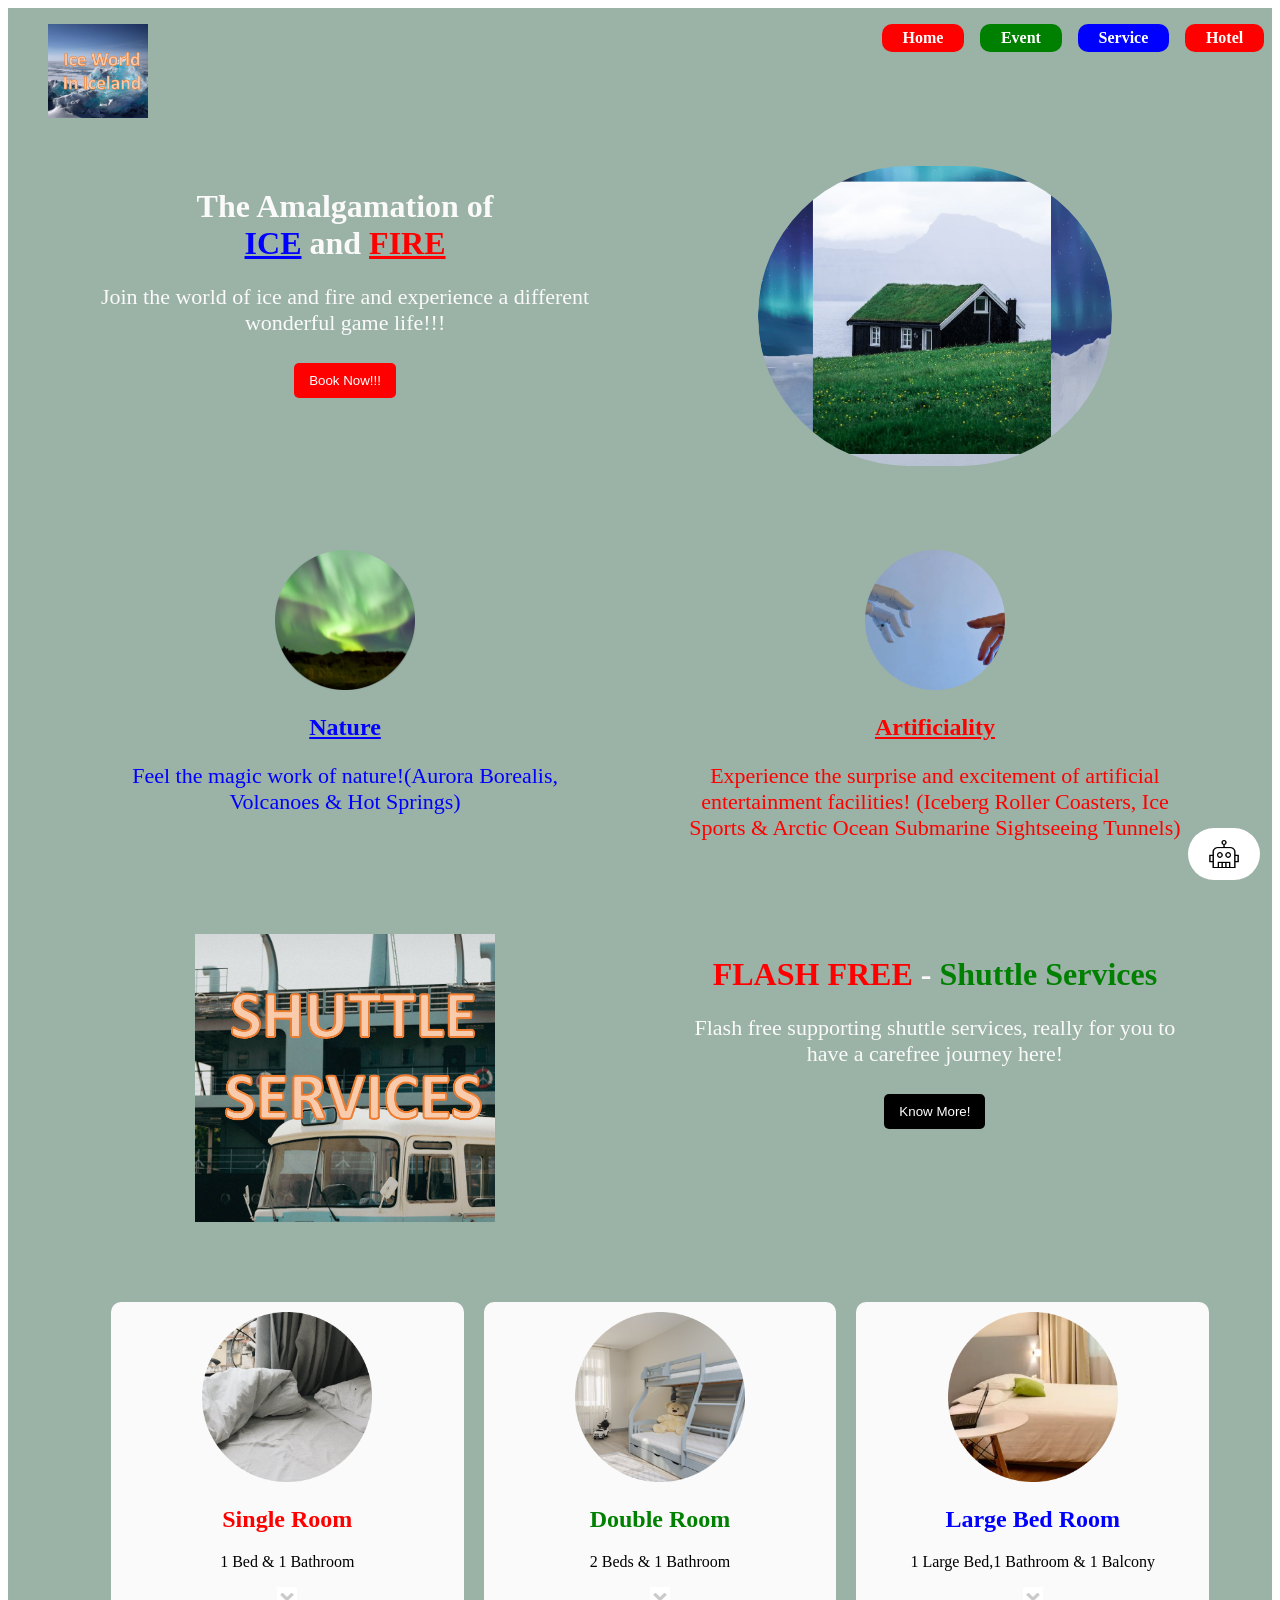
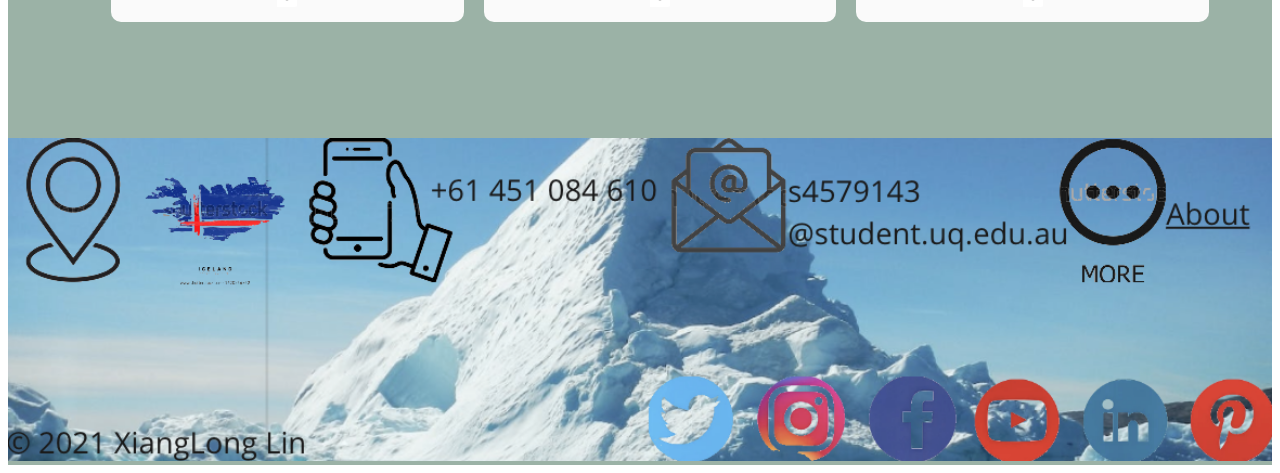
<file: 10_DECO1400_Introduction_to_Web_Design/2 Website Implementation/4 XianglongLin45791439/index.html>
<!--HTML-->
<!doctype html>

<!--Language-->
<html lang="en">
<!--Setting-->
<head>
    <!--Character-->
    <meta charset="utf-8">
    <!--Meta-->
    <meta name="viewport" content="width=device-width, initial-scale=1">
    <!--Page Title-->
    <title>Ice World In Iceland | Home Page</title>
    <!--CSS-->
    <link rel="stylesheet" href="css/styles.css">
</head>
<!--Body-->
<body>
<div class="container">
    <header>
        <!--Logo-->
        <figure>
            <img src="images/logo.png" alt="Resort Logo" class="logo">
        </figure>
        <!--Navigation Bar-->
        <nav id="nav">
            <ul>
                <!--Home-->
                <li id="home">
                    <!--Link-->
                    <a href="index.html">Home</a>
                </li>
                <!--Event-->
                <li id="event">
                    <!--Link-->
                    <a href="event.html">Event</a>
                </li>
                <!--Service-->
                <li id="service">
                    <!--Link-->
                    <a href="service.html">Service</a>
                </li>
                <!--Hotel-->
                <li id="hotel">
                    <!--Link-->
                    <a href="hotel.html">Hotel</a>
                </li>
            </ul>
        </nav>
    </header>
    <!--Clear Line-->
    <div class="clear"></div>
    <!--Welcome-->
    <div class="line">
        <div class="content">
            <!--Text-->
            <h1>
                The Amalgamation of
                <br>
                <span id="ice">ICE</span>
                and
                <span id="fire">FIRE</span>
            </h1>
            <p id="join">Join the world of ice and fire and experience a different wonderful game life!!!</p>
            <!--Booking Button-->
            <a href="booking.html">
                <button id="now">Book Now!!!</button>
            </a>
        </div>
        <!--Image-->
        <div class="content">
            <div class=" carousel1">
                <img class="carousel__image" src="images/booking1.png" alt="Booking1">
                <img class="carousel__image" src="images/booking2.jpg" alt="Booking2">
                <img class="carousel__image" src="images/booking3.jpg" alt="Booking3">
            </div>
        </div>
    </div>
    <div class="line">
        <!--Nature-->
        <div class="content" id="nature">
            <!--Image-->
            <div class="event">
                <img src="images/nature1.png" alt="Nature">
            </div>
            <!--Text-->
            <h2>Nature</h2>
            <p>Feel the magic work of nature!(Aurora Borealis, Volcanoes & Hot Springs)</p>
        </div>
        <!--Artificiality-->
        <div class="content" id="artificiality">
            <!--Image-->
            <div class="event">
                <img src="images/artificiality1.png" alt="Artificiality">
            </div>
            <!--Text-->
            <h2>Artificiality</h2>
            <p>Experience the surprise and excitement of artificial entertainment facilities! (Iceberg Roller Coasters, Ice
                Sports & Arctic Ocean Submarine Sightseeing Tunnels)</p>
        </div>
    </div>
    <div class="line">
        <!--Service-->
        <!--Image-->
        <div class="content Index-booking">
            <img src="images/service.png" alt="Booking">
        </div>
        <!--Text-->
        <div class="content">
            <h1>
                <span id="span1">FLASH FREE</span>
                -
                <span id="span2">Shuttle Services</span>
            </h1>
            <p>Flash free supporting shuttle services, really for you to have a
                carefree journey here!</p>
            <a href="service.html">
                <button id="know">Know More!</button>
            </a>
        </div>
    </div>
    <!--Clear Line-->
    <div class="clear"></div>
    <div class="line">
        <ul id="list">
            <!--Single Room-->
            <li class="listhover">
                <!--Image-->
                <div class="carousel">
                    <img src="images/single1.png" alt="Single Room">
                </div>
                <!--Text-->
                <h2 id="single">Single Room</h2>
                <p>1 Bed & 1 Bathroom</p>
                <img id="arrow" src="images/arrow.png" alt="Single Room">
                <p>Indulge in the tranquility of our single rooms, designed with the solo traveler in mind. These cozy
                    retreats offer a peaceful sanctuary after a day of exploring Iceland's breathtaking landscapes. Enjoy the
                    privacy and comfort of your own space, complete with modern amenities and thoughtful touches to ensure a
                    restful stay.</p>
            </li>
            <!--Double Room-->
            <li class="listhover">
                <!--Image-->
                <div class="carousel">
                    <img src="images/double1.png" alt="Double Room">
                </div>
                <!--Text-->
                <h2 id="double">Double Room</h2>
                <p>2 Beds & 1 Bathroom</p>
                <img id="arrow" src="images/arrow.png" alt="Single Room">
                <p>Our double rooms are ideal for couples or friends seeking a comfortable and inviting space. Relax and
                    unwind in these well-appointed rooms, featuring a spacious layout and contemporary design. Each double room
                    offers a harmonious blend of functionality and relaxation, allowing you to recharge for your next adventure
                    in Iceland.</p>
            </li>
            <!--Large Bed Room-->
            <li class="listhover">
                <!--Image-->
                <div class="carousel">
                    <img src="images/large1.png" alt="Large Bed Room">
                </div>
                <!--Text-->
                <h2 id="large">Large Bed Room</h2>
                <p>1 Large Bed,1 Bathroom & 1 Balcony</p>
                <img id="arrow" src="images/arrow.png" alt="Single Room">
                <p>For those who desire a little extra space and luxury, our large bed rooms are the perfect choice. These
                    expansive retreats provide ample room for families or larger groups traveling together. With multiple beds
                    and generous living areas, you'll have plenty of space to spread out and make yourself at home. Experience
                    the utmost comfort and convenience, with all the amenities and services you need for an unforgettable stay.
                </p>
            </li>
        </ul>
    </div>
    <!--Clear Line-->
    <div class="clear"></div>
    <!--Footer-->
    <footer>
        <a href="more.html">
            <img src="images/footer.png" alt="Footer">
        </a>
    </footer>
    <!--Live Chat Support-->
    <img src="images/robot.png" alt="Chat Robot" id="chatIcon">
    <div id="chatBox" style="display: none;">
        <div class="chatBubble bot">Hello! How can I assist you today?</div>
        <input id="chatInput" type="text" placeholder="Type your message here...">
    </div>
</div>
</body>
<!--JavaScript-->
<script src="js/script.js"></script>
</html>
</file>
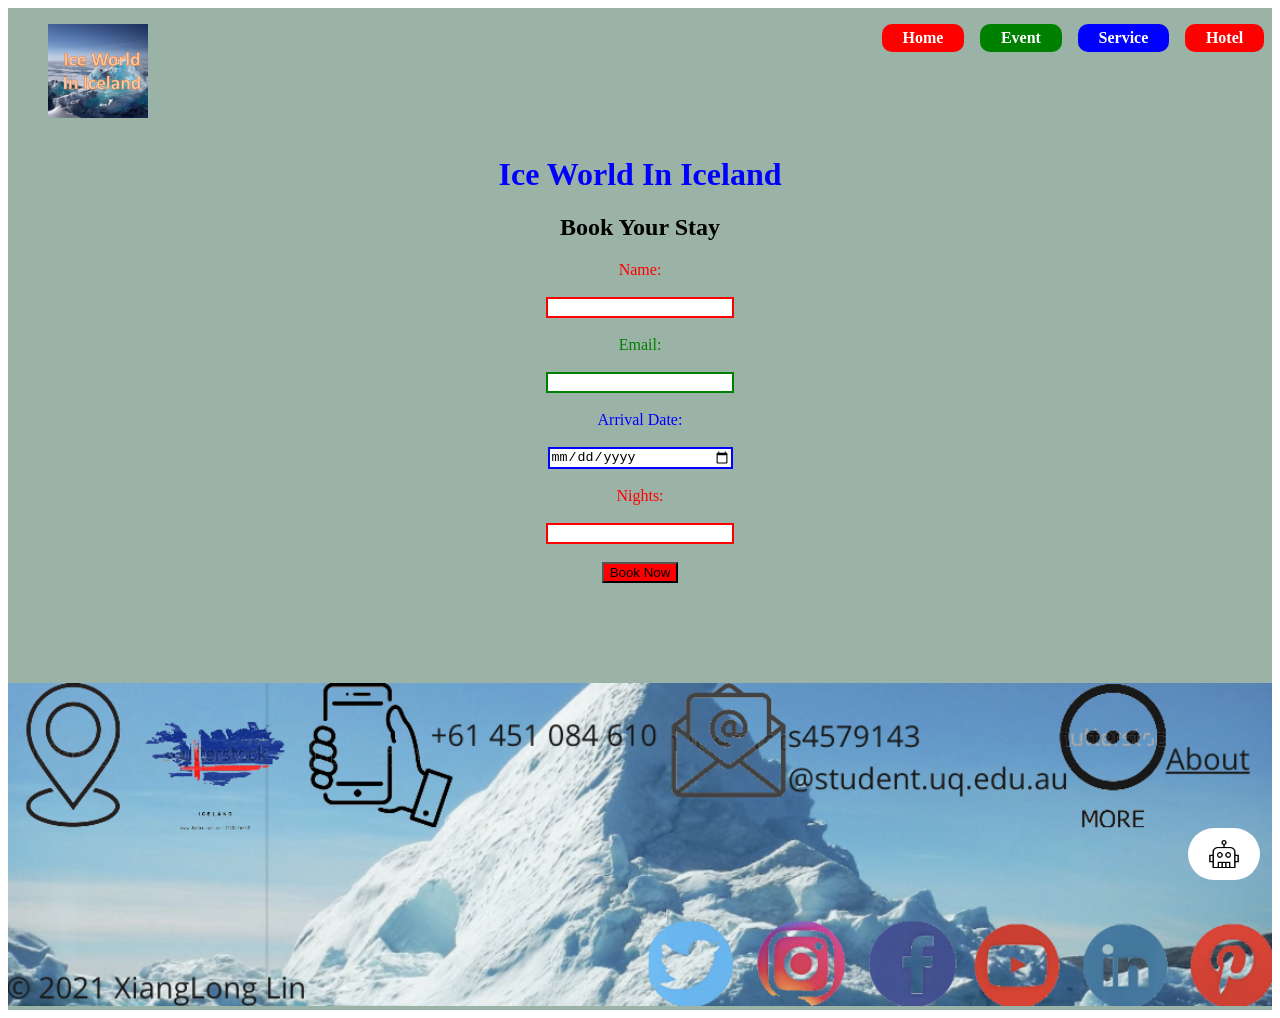
<file: 10_DECO1400_Introduction_to_Web_Design/2 Website Implementation/4 XianglongLin45791439/booking.html>
<!--HTML-->
<!doctype html>
<!--Language-->
<html lang="en">
<!--Setting-->
<head>
    <!--Character-->
    <meta charset="utf-8">
    <!--Meta-->
    <meta name="viewport" content="width=device-width, initial-scale=1">
    <!--Page Title-->
    <title>Ice World In Iceland | Booking Page</title>
    <!--CSS-->
    <link rel="stylesheet" href="css/styles.css">
</head>
<!--Body-->
<body>
<div class="container">
    <header>
        <!--Logo-->
        <figure>
            <img src="images/logo.png" alt="Resort Logo" class="logo">
        </figure>
        <!--Navigation Bar-->
        <nav id="nav">
            <ul>
                <!--Home-->
                <li id="home">
                    <!--Link-->
                    <a href="index.html">Home</a>
                </li>
                <!--Event-->
                <li id="event">
                    <!--Link-->
                    <a href="event.html">Event</a>
                </li>
                <!--Service-->
                <li id="service">
                    <!--Link-->
                    <a href="service.html">Service</a>
                </li>
                <!--Hotel-->
                <li id="hotel">
                    <!--Link-->
                    <a href="hotel.html">Hotel</a>
                </li>
            </ul>
        </nav>
    </header>
    <!--Clear Line-->
    <div class="clear"></div>
    <!--Resort Name-->
    <div>
        <h1 id="title">Ice World In Iceland</h1>
    </div>
    <!--Booking Form-->
    <section id="booking">
        <h2>Book Your Stay</h2>
        <form id="booking-form">
            <!--Name-->
            <label id="name1" for="name">Name:</label>
            <br>
            <br>
            <input type="text" id="name2" name="name" required>
            <br>
            <br>
            <!--Email-->
            <label id="email1" for="email">Email:</label>
            <br>
            <br>
            <input type="email" id="email2" name="email" required>
            <br>
            <br>
            <!--Arrival Date-->
            <label id="arrival-date1" for="arrival-date">Arrival Date:</label>
            <br>
            <br>
            <input type="date" id="arrival-date2" name="arrival-date" min="1990" required>
            <br>
            <br>
            <!--Nights-->
            <label id="nights1" for="nights">Nights:</label>
            <br>
            <br>
            <input type="number" id="nights2" name="nights" min="1">
            <br>
            <br>
            <!--Submit-->
            <button type="submit">Book Now</button>
        </form>
        <div id="booking-modal" class="modal">
            <div class="modal-content">
                <span class="close">&times;</span>
                <h2>Booking Confirmation</h2>
                <div id="booking-details"></div>
            </div>
        </div>
    </section>
    <!--Clear Line-->
    <div class="clear"></div>
    <!--Footer-->
    <footer>
        <a href="more.html">
            <img src="images/footer.png" alt="Footer">
        </a>
    </footer>
    <!--Live Chat Support-->
    <img src="images/robot.png" alt="Chat Robot" id="chatIcon">
    <div id="chatBox" style="display: none;">
        <div class="chatBubble bot">Hello! How can I assist you today?</div>
        <input id="chatInput" type="text" placeholder="Type your message here...">
    </div>
</div>
</body>

<!--JavaScript-->
<script src="js/script.js"></script>

</html>
</file>
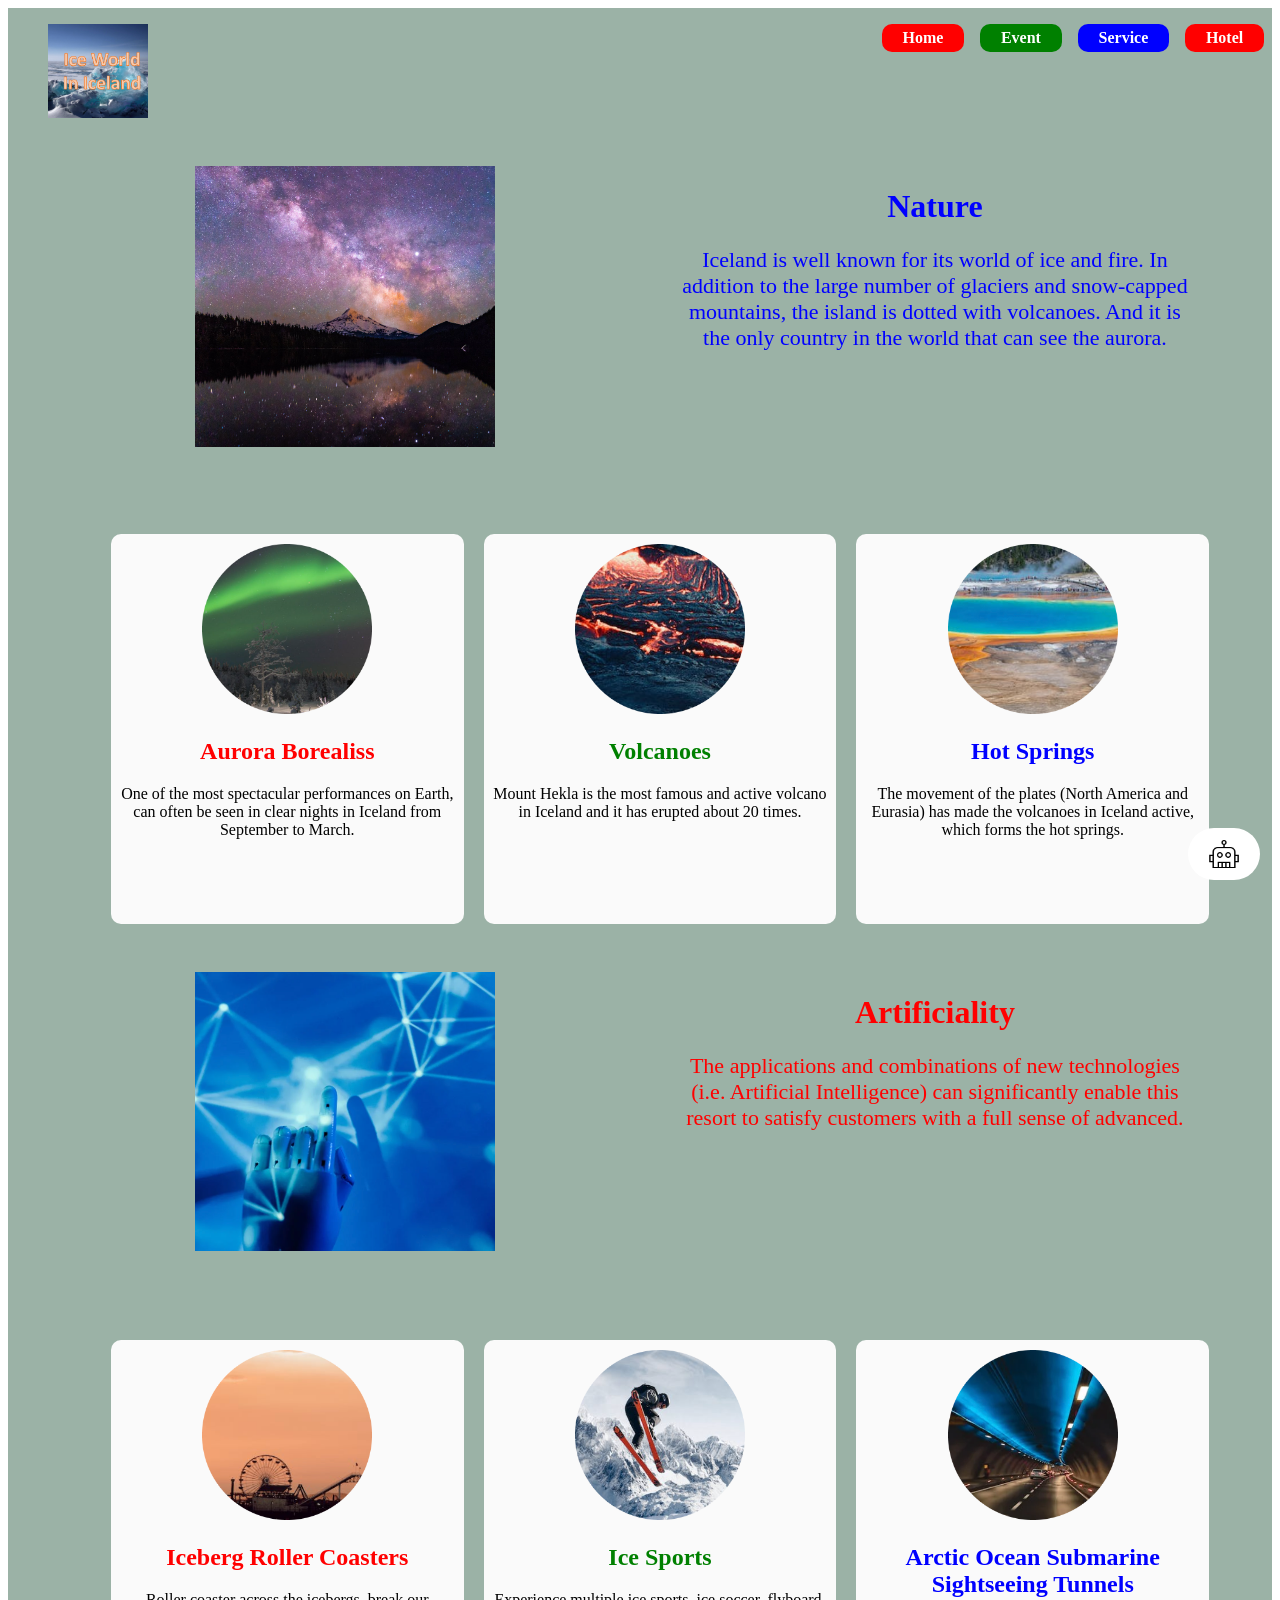
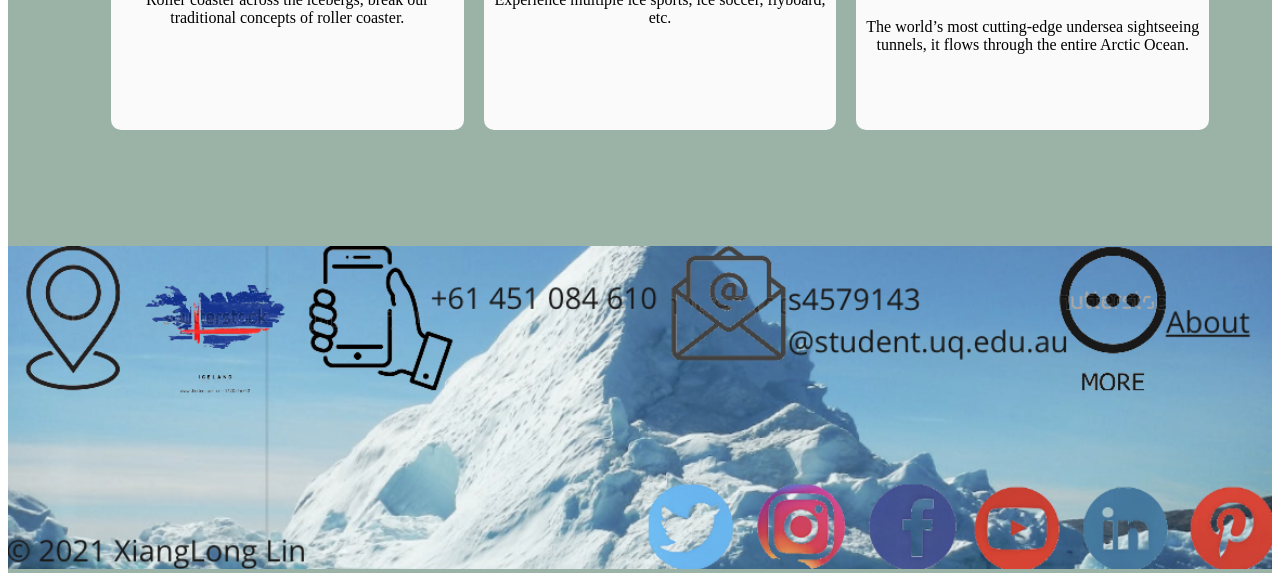
<file: 10_DECO1400_Introduction_to_Web_Design/2 Website Implementation/4 XianglongLin45791439/event.html>
<!--HTML-->
<!doctype html>
<!--Language-->
<html lang="en">
<!--Setting-->
<head>
    <!--Character-->
    <meta charset="utf-8">
    <!--Meta-->
    <meta name="viewport" content="width=device-width, initial-scale=1">
    <!--Page Title-->
    <title>Ice World In Iceland | Event Page</title>
    <!--CSS-->
    <link rel="stylesheet" href="css/styles.css">
</head>
<!--Body-->
<body>
<div class="container">
    <header>
        <!--Logo-->
        <figure>
            <img src="images/logo.png" alt="Resort Logo" class="logo">
        </figure>
        <!--Navigation Bar-->
        <nav id="nav">
            <ul>
                <!--Home-->
                <li id="home">
                    <!--Link-->
                    <a href="index.html">Home</a>
                </li>
                <!--Event-->
                <li id="event">
                    <!--Link-->
                    <a href="event.html">Event</a>
                </li>
                <!--Service-->
                <li id="service">
                    <!--Link-->
                    <a href="service.html">Service</a>
                </li>
                <!--Hotel-->
                <li id="hotel">
                    <!--Link-->
                    <a href="hotel.html">Hotel</a>
                </li>
            </ul>
        </nav>
    </header>
    <!--Clear Line-->
    <div class="clear"></div>
    <div class="line">
        <!--Image-->
        <div class="content Index-booking">
            <img src="images/nature2.png" alt="Nature">
        </div>
        <!--Text-->
        <div class="content" id="nature">
            <h1>
                <span>Nature</span>
            </h1>
            <p>Iceland is well known for its world of ice and fire. In addition to the large number of glaciers and snow-capped mountains, the island is dotted with volcanoes. And it is the only country in the world that can see the aurora.</p>
        </div>
    </div>
    <!--Clear Line-->
    <div class="clear"></div>
    <div class="line">
        <ul id="list1">
            <!--Aurora Borealiss-->
            <li>
                <!--Image-->
                <div class="carousel">
                    <img src="images/borealis.png" alt="Aurora Borealiss">
                </div>
                <!--Text-->
                <h2 id="borealis">Aurora Borealiss</h2>
                <p>One of the most spectacular performances on Earth, can often be seen in clear nights in Iceland from September to March.</p>
            </li>
            <!--Volcanoes-->
            <li>
                <!--Image-->
                <div class="carousel">
                    <img src="images/volcano.png" alt="Volcanoes">
                </div>
                <!--Text-->
                <h2 id="volcanoes">Volcanoes</h2>
                <p>Mount Hekla is the most famous and active volcano in Iceland and it has erupted about 20 times.</p>
            </li>
            <!--Hot Springs -->
            <li>
                <!--Image-->
                <div class="carousel">
                    <img src="images/spring.png" alt="Hot Springs">
                </div>
                <!--Text-->
                <h2 id="springs">Hot Springs</h2>
                <p>The movement of the plates (North America and Eurasia) has made the volcanoes in Iceland active, which forms the hot springs.</p>
            </li>
        </ul>
    </div>
    <!--Clear Line-->
    <div class="clear"></div>
    <!--Artificiality-->
    <!--Image-->
    <div class="line">
        <div class="content Index-booking">
            <img src="images/artificiality2.png" alt="artificiality">
        </div>
        <!--Text-->
        <div class="content" id="artificiality">
            <div>
                <h1>
                    <span>Artificiality</span>
                </h1>
                <p>The applications and combinations of new technologies (i.e. Artificial Intelligence) can significantly enable this resort to satisfy customers with a full sense of advanced.</p>
            </div>
        </div>
    </div>
    <!--Clear Line-->
    <div class="clear"></div>
    <div class="line">
        <ul id="list2">
            <!--Iceberg Roller Coasters-->
            <li>
                <!--Image-->
                <div class="carousel">
                    <img src="images/coaster.png" alt="Iceberg Roller Coasters">
                </div>
                <!--Text-->
                <h2 id="coaster">Iceberg Roller Coasters</h2>
                <p>Roller coaster across the icebergs, break our traditional concepts of roller coaster.</p>
            </li>
            <!--Ice Sports-->
            <li>
                <!--Image-->
                <div class="carousel">
                    <img src="images/sport.png" alt="Ice Sports">
                </div>
                <!--Text-->
                <h2 id="sport">Ice Sports</h2>
                <p>Experience multiple ice sports, ice soccer, flyboard, etc.</p>
            </li>
            <!--Arctic Ocean Submarine Sightseeing Tunnels-->
            <li>
                <!--Image-->
                <div class="carousel">
                    <img src="images/tunnel.png" alt="Large Bed Room">
                </div>
                <!--Text-->
                <h2 id="tunnel">Arctic Ocean Submarine Sightseeing Tunnels</h2>
                <p>The world’s most cutting-edge undersea sightseeing tunnels, it flows through the entire Arctic Ocean.</p>
            </li>
        </ul>
    </div>
    <!--Clear Line-->
    <div class="clear"></div>
    <!--Footer-->
    <footer>
        <a href="more.html">
            <img src="images/footer.png" alt="Footer">
        </a>
    </footer>
    <!--Live Chat Support-->
    <img src="images/robot.png" alt="Chat Robot" id="chatIcon">
    <div id="chatBox" style="display: none;">
        <div class="chatBubble bot">Hello! How can I assist you today?</div>
        <input id="chatInput" type="text" placeholder="Type your message here...">
    </div>
</div>
</body>
<!--JavaScript-->
<script src="js/script.js"></script>
</html>
</file>
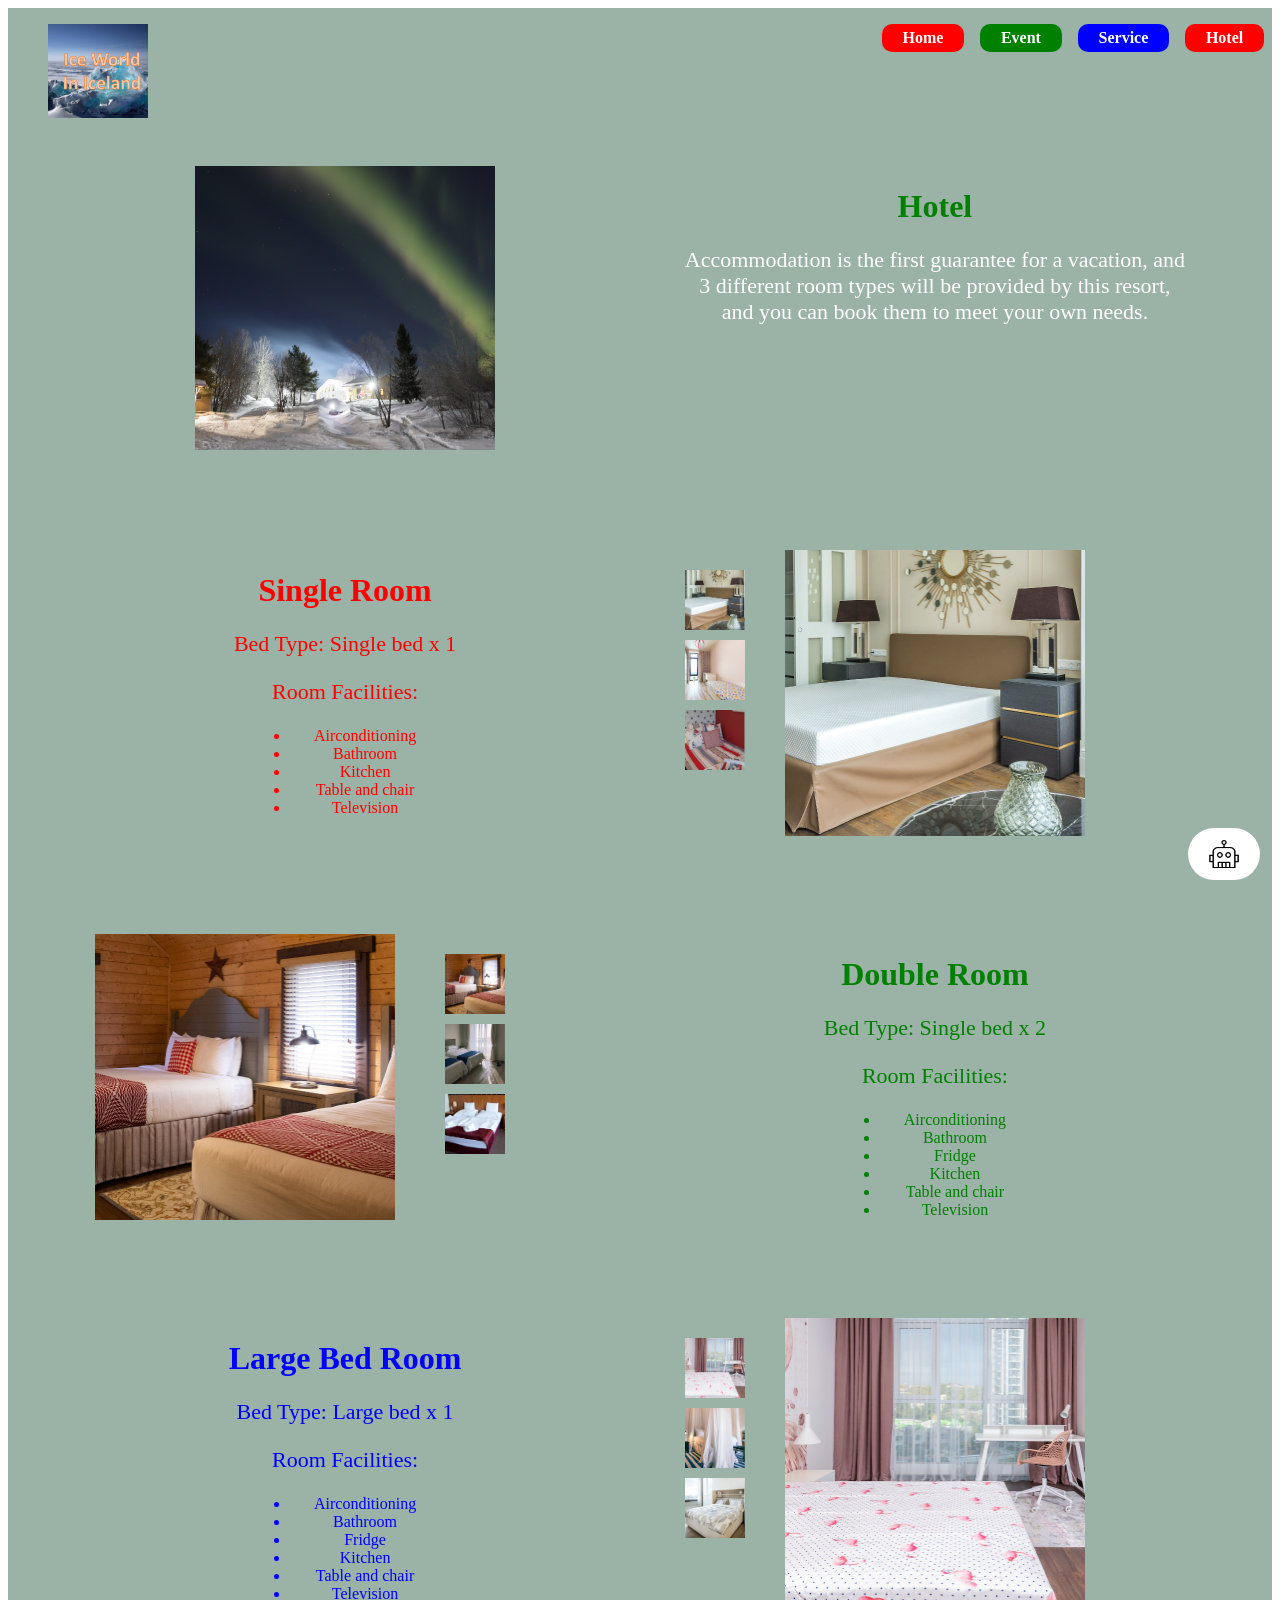
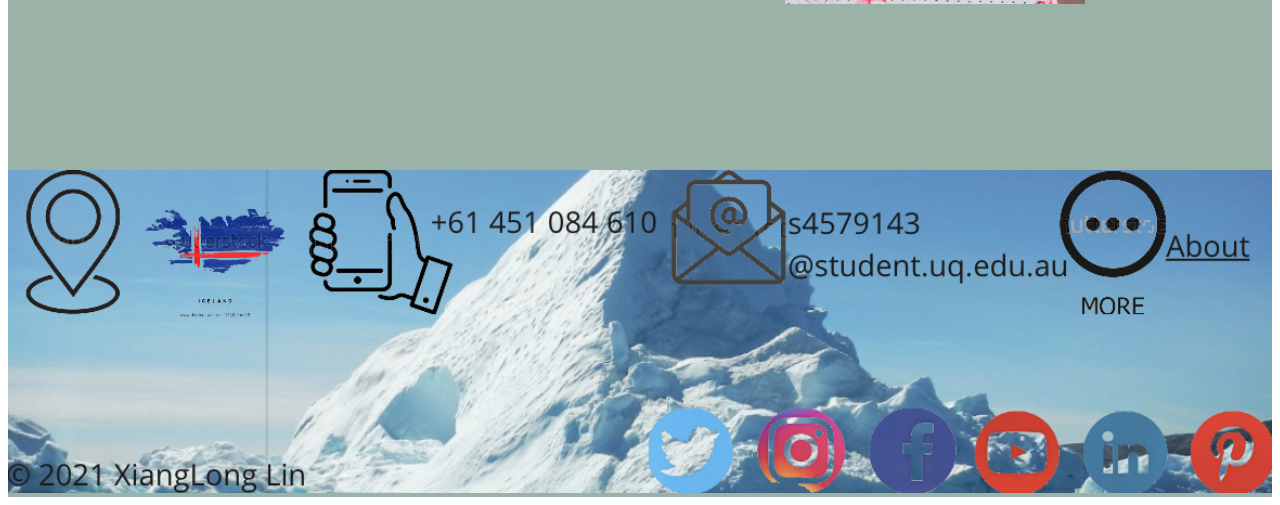
<file: 10_DECO1400_Introduction_to_Web_Design/2 Website Implementation/4 XianglongLin45791439/hotel.html>
<!--HTML-->
<!doctype html>
<!--Language-->
<html lang="en">
<!--Setting-->
<head>
    <!--Character-->
    <meta charset="utf-8">
    <!--Meta-->
    <meta name="viewport" content="width=device-width, initial-scale=1">
    <!--Page Title-->
    <title>Ice World In Iceland | Hotel Page</title>
    <!--CSS-->
    <link rel="stylesheet" href="css/styles.css">
</head>
<!--Body-->
<body>
<div class="container">
    <header>
        <!--Logo-->
        <figure>
            <img src="images/logo.png" alt="Resort Logo" class="logo">
        </figure>
        <!--Navigation Bar-->
        <nav id="nav">
            <ul>
                <!--Home-->
                <li id="home">
                    <!--Link-->
                    <a href="index.html">Home</a>
                </li>
                <!--Event-->
                <li id="event">
                    <!--Link-->
                    <a href="event.html">Event</a>
                </li>
                <!--Service-->
                <li id="service">
                    <!--Link-->
                    <a href="service.html">Service</a>
                </li>
                <!--Hotel-->
                <li id="hotel">
                    <!--Link-->
                    <a href="hotel.html">Hotel</a>
                </li>
            </ul>
        </nav>
    </header>
    <!--Clear Line-->
    <div class="clear"></div>
    <!--Hotel-->
    <!--Image-->
    <div class="line">
        <div class="content Index-booking">
            <img src="images/hotel.png" alt="Hotel">
        </div>
        <!--Text-->
        <div class="content Hotel">
            <h1 id="Hotel">Hotel</h1>
            <p> Accommodation is the first guarantee for a vacation, and 3 different room types will be
                provided by this resort, and you can book them to meet your own needs.</p>
        </div>
    </div>
    <!--Clear Line-->
    <div class="clear"></div>
    <!--Single Room-->
    <!--Text-->
    <div class="line">
        <div class="content singleRoom">
            <h1>Single Room</h1>
            <p>Bed Type: Single bed x 1</p>
            <p>Room Facilities:</p>
            <ul>
                <li>Airconditioning</li>
                <li>Bathroom</li>
                <li>Kitchen</li>
                <li>Table and chair</li>
                <li>Television</li>
            </ul>
        </div>
        <!--Image-->
        <div class="content">
            <div class="thumbnail-container">
                <div class="thumbnails">
                    <img class="thumb" src="images/single2.png" alt="thumbnail image 1">
                    <img class="thumb" src="images/single3.png" alt="thumbnail image 2">
                    <img class="thumb" src="images/single4.png" alt="thumbnail image 3">
                </div>
                <img id="mainImage" src="images/single2.png" alt="Single Room">
            </div>
        </div>
    </div>
    <!--Clear Line-->
    <div class="clear"></div>
    <!--Double Room-->
    <!--Image-->
    <div class="line">
        <div class="content">
            <div class="thumbnail-container">
                <img id="mainImage1" src="images/double2.png" alt="Double Room">
                <div class="thumbnails">
                    <img class="thumb1" src="images/double2.png" alt="thumbnail image 1">
                    <img class="thumb1" src="images/double3.png" alt="thumbnail image 2">
                    <img class="thumb1" src="images/double4.png" alt="thumbnail image 3">
                </div>
            </div>
        </div>
        <!--Text-->
        <div class="content doubleRoom">
            <h1>Double Room</h1>
            <p>Bed Type: Single bed x 2</p>
            <p>Room Facilities:</p>
            <ul>
                <li>Airconditioning</li>
                <li>Bathroom</li>
                <li>Fridge</li>
                <li>Kitchen</li>
                <li>Table and chair</li>
                <li>Television</li>
            </ul>
        </div>
    </div>
    <!--Clear Line-->
    <div class="clear"></div>
    <!--Large Bed Room-->
    <!--Text-->
    <div class="line">
        <div class="content largeRoom">
            <h1>Large Bed Room</h1>
            <p>Bed Type: Large bed x 1</p>
            <p>Room Facilities:</p>
            <ul>
                <li>Airconditioning</li>
                <li>Bathroom</li>
                <li>Fridge</li>
                <li>Kitchen</li>
                <li>Table and chair</li>
                <li>Television</li>
            </ul>
        </div>
        <!--Image-->
        <div class="content">
            <div class="thumbnail-container">
                <div class="thumbnails">
                    <img class="thumb2" src="images/large2.png" alt="thumbnail image 1">
                    <img class="thumb2" src="images/large3.png" alt="thumbnail image 2">
                    <img class="thumb2" src="images/large4.png" alt="thumbnail image 3">
                </div>
                <img id="mainImage2" src="images/large2.png" alt="Single Room">
            </div>
        </div>
    </div>
    <!--Clear Line-->
    <div class="clear"></div>
    <!--Footer-->
    <footer>
        <a href="more.html">
            <img src="images/footer.png" alt="Footer">
        </a>
    </footer>
    <!--Live Chat Support-->
    <img src="images/robot.png" alt="Chat Robot" id="chatIcon">
    <div id="chatBox" style="display: none;">
        <div class="chatBubble bot">Hello! How can I assist you today?</div>
        <input id="chatInput" type="text" placeholder="Type your message here...">
    </div>
</div>
</body>
<!--JavaScript-->
<script src="js/script.js"></script>
</html>
</file>
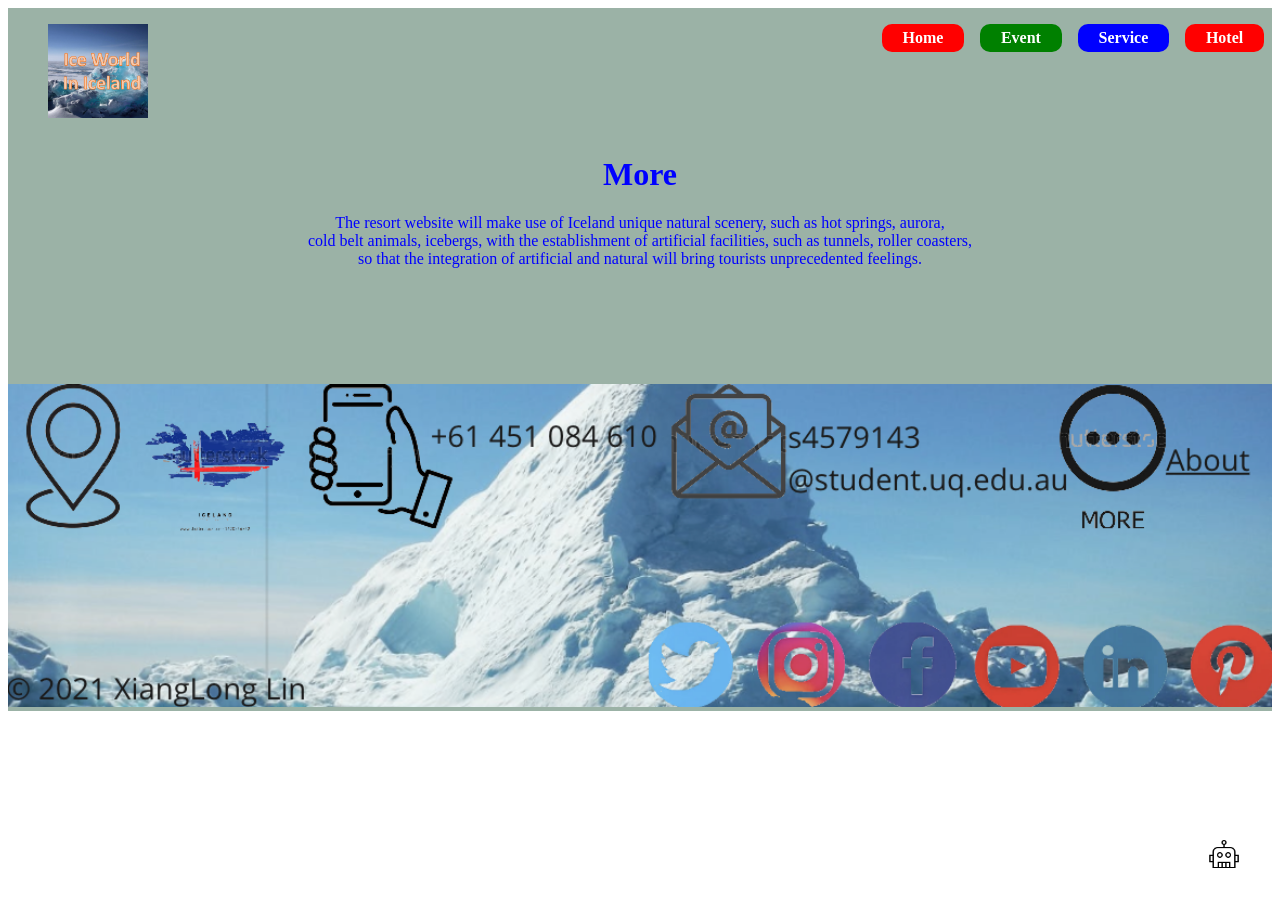
<file: 10_DECO1400_Introduction_to_Web_Design/2 Website Implementation/4 XianglongLin45791439/more.html>
<!--HTML-->
<!doctype html>
<!--Language-->
<html lang="en">
<!--Setting-->
<head>
    <!--Character-->
    <meta charset="utf-8">
    <!--Meta-->
    <meta name="viewport" content="width=device-width, initial-scale=1">
    <!--Page Title-->
    <title>Ice World In Iceland | More Page</title>
    <!--CSS-->
    <link rel="stylesheet" href="css/styles.css">
</head>
<!--Body-->
<body>
<div class="container">
    <header>
        <!--Logo-->
        <figure>
            <img src="images/logo.png" alt="Resort Logo" class="logo">
        </figure>
        <!--Navigation Bar-->
        <nav id="nav">
            <ul>
                <!--Home-->
                <li id="home">
                    <!--Link-->
                    <a href="index.html">Home</a>
                </li>
                <!--Event-->
                <li id="event">
                    <!--Link-->
                    <a href="event.html">Event</a>
                </li>
                <!--Service-->
                <li id="service">
                    <!--Link-->
                    <a href="service.html">Service</a>
                </li>
                <!--Hotel-->
                <li id="hotel">
                    <!--Link-->
                    <a href="hotel.html">Hotel</a>
                </li>
            </ul>
        </nav>
    </header>
    <!--Clear Line-->
    <div class="clear"></div>
    <!--Resort Name-->
    <div class="more-content">
        <h1>More</h1>
        <p>
            The resort website will make use of Iceland unique natural scenery, such as hot springs, aurora,
            <br>
            cold belt animals, icebergs, with the establishment of artificial facilities, such as tunnels, roller coasters,
            <br>
            so that the integration of artificial and natural will bring tourists unprecedented feelings.</p>
        </p>
    </div>
    <!--Clear Line-->
    <div class="clear"></div>
    <!--Footer-->
    <footer>
        <a href="more.html">
            <img src="images/footer.png" alt="Footer">
        </a>
    </footer>
    <!--Live Chat Support-->
    <img src="images/robot.png" alt="Chat Robot" id="chatIcon">
    <div id="chatBox" style="display: none;">
        <div class="chatBubble bot">Hello! How can I assist you today?</div>
        <input id="chatInput" type="text" placeholder="Type your message here...">
    </div>
</div>
</body>
<!--JavaScript-->
<script src="js/script.js"></script>
</html>
</file>
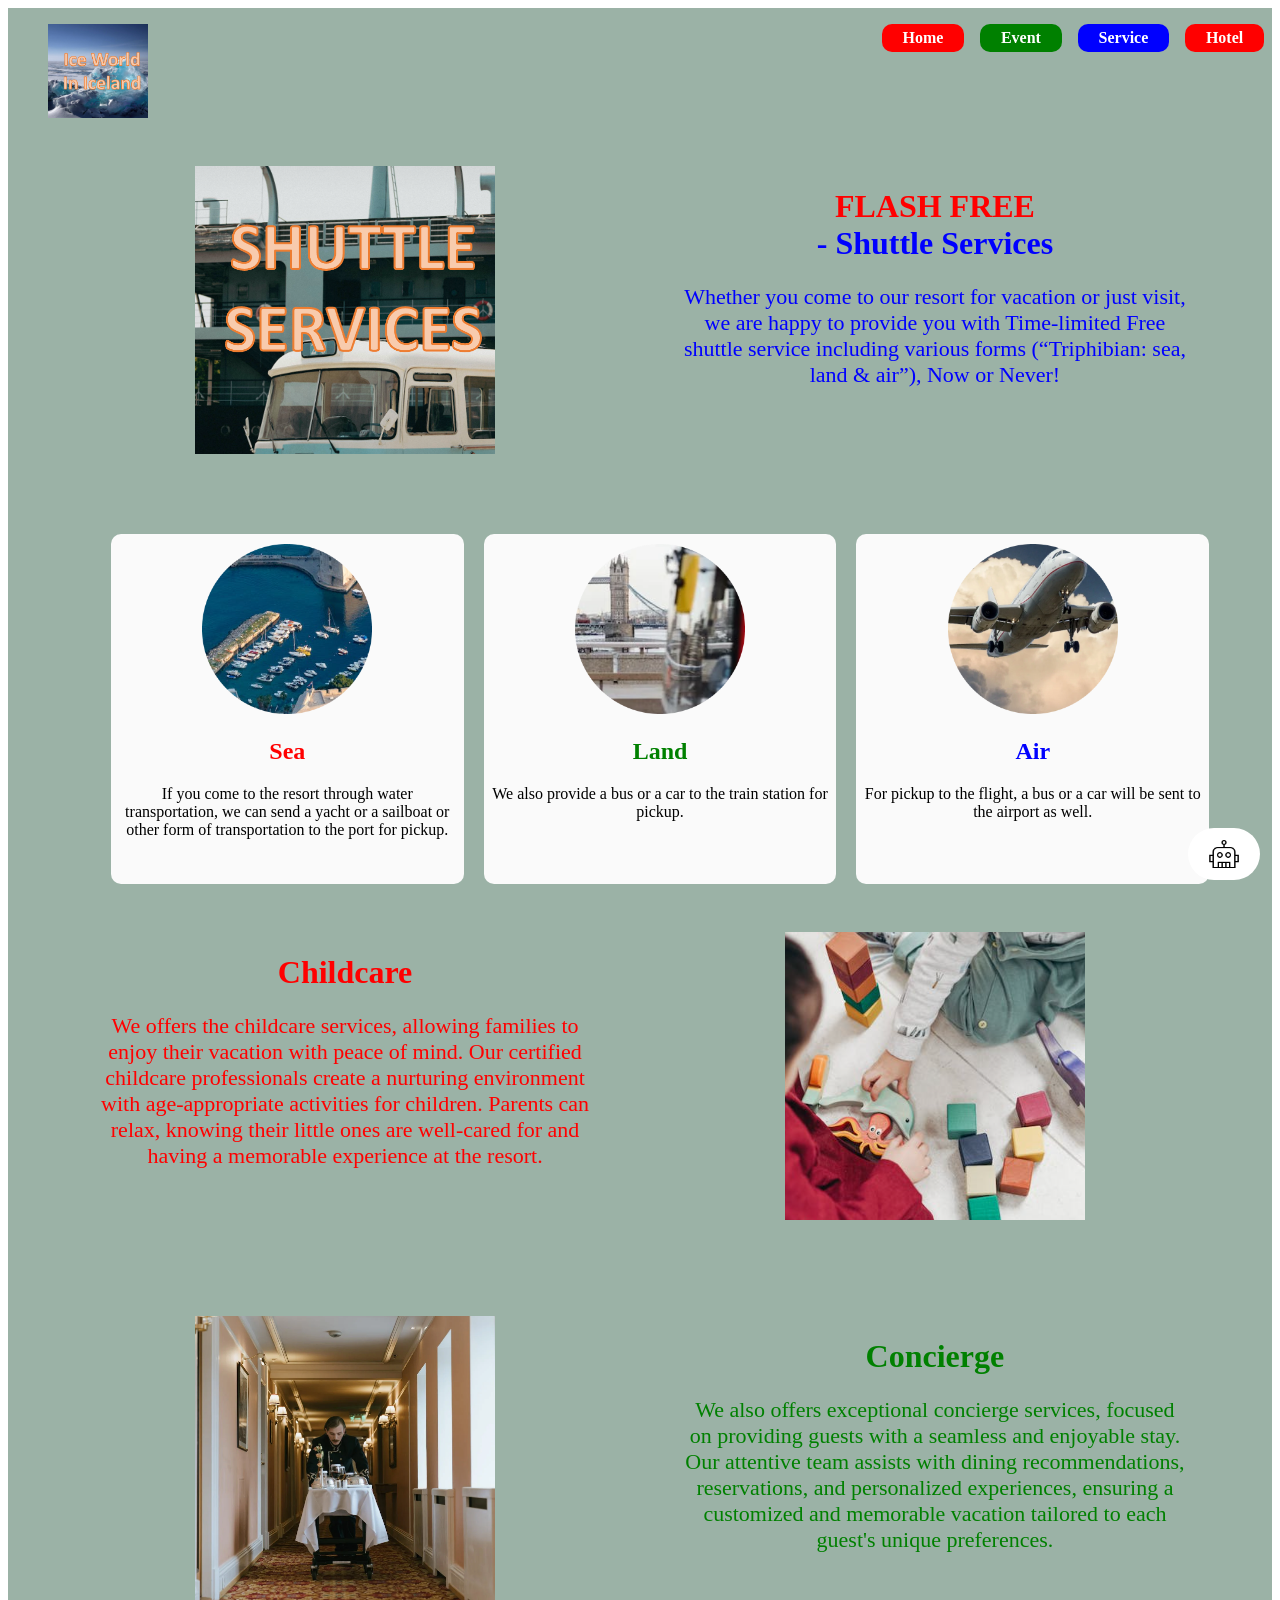
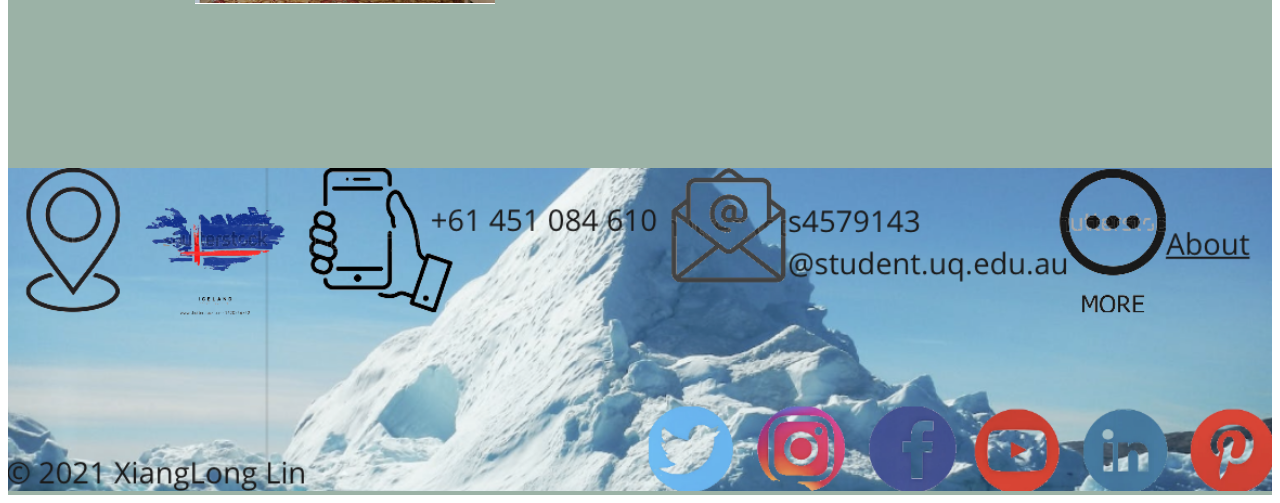
<file: 10_DECO1400_Introduction_to_Web_Design/2 Website Implementation/4 XianglongLin45791439/service.html>
<!--HTML-->
<!doctype html>
<!--Language-->
<html lang="en">
<!--Setting-->
<head>
    <!--Character-->
    <meta charset="utf-8">
    <!--Meta-->
    <meta name="viewport" content="width=device-width, initial-scale=1">
    <!--Page Title-->
    <title>Ice World In Iceland | Service Page</title>
    <!--CSS-->
    <link rel="stylesheet" href="css/styles.css">
</head>
<!--Body-->
<body>
<div class="container">
    <header>
        <!--Logo-->
        <figure>
            <img src="images/logo.png" alt="Resort Logo" class="logo">
        </figure>
        <!--Navigation Bar-->
        <nav id="nav">
            <ul>
                <!--Home-->
                <li id="home">
                    <!--Link-->
                    <a href="index.html">Home</a>
                </li>
                <!--Event-->
                <li id="event">
                    <!--Link-->
                    <a href="event.html">Event</a>
                </li>
                <!--Service-->
                <li id="service">
                    <!--Link-->
                    <a href="service.html">Service</a>
                </li>
                <!--Hotel-->
                <li id="hotel">
                    <!--Link-->
                    <a href="hotel.html">Hotel</a>
                </li>
            </ul>
        </nav>
    </header>
    <!--Clear Line-->
    <div class="clear"></div>
    <!--Service-->
    <!--Image-->
    <div class="line">
        <div class="content Index-booking">
            <img src="images/service.png" alt="Service">
        </div>
        <!--Text-->
        <div class="content listsea">
            <h1>
                <span id="flash">FLASH FREE</span>
                <br>
                <span id="shuttle"> - Shuttle Services</span>
            </h1>
            <p id="triphibian">Whether you come to our resort for vacation or just visit, we are happy to provide you with
                Time-limited Free shuttle service including various forms (“Triphibian: sea, land & air”), Now or Never!</p>
        </div>
    </div>
    <!--Clear Line-->
    <div class="clear"></div>
    <div class="line">
        <ul id="list3">
            <!--Sea-->
            <li>
                <!--Image-->
                <div class="carousel">
                    <img src="images/sea.png" alt="Sea">
                </div>
                <!--Text-->
                <h2 id="sea">Sea</h2>
                <p>If you come to the resort through water transportation, we can send a yacht or a sailboat or other form of
                    transportation to the port for pickup.</p>
            </li>
            <!--Land-->
            <li>
                <!--Image-->
                <div class="carousel">
                    <img src="images/land.png" alt="Land">
                </div>
                <!--Text-->
                <h2 id="land">Land</h2>
                <p>We also provide a bus or a car to the train station for pickup.</p>
            </li>
            <!--Hot Springs -->
            <li>
                <!--Image-->
                <div class="carousel">
                    <img src="images/air.png" alt="Air">
                </div>
                <!--Text-->
                <h2 id="air">Air</h2>
                <p>For pickup to the flight, a bus or a car will be sent to the airport as well.</p>
            </li>
        </ul>
    </div>
    <!--Clear Line-->
    <div class="clear"></div>
    <!--Childcare-->
    <!--Text-->
    <div class="line">
        <div class="content">
            <h1>
                <span id="childcare">Childcare</span>
            </h1>
            <p id="childcareIntro">We offers the childcare services, allowing families to enjoy their vacation
                with peace of mind. Our certified childcare professionals create a nurturing environment with age-appropriate
                activities for children. Parents can relax, knowing their little ones are well-cared for and having a memorable
                experience at the resort.</p>
        </div>
        <!--Image-->
        <div class="content Index-booking">
            <img src="images/childcare.png" alt="Childcare">
        </div>
    </div>
    <!--Concierge-->
    <!--Image-->
    <div class="line">
        <div class="content Index-booking">
            <img src="images/concierge.png" alt="Concierge">
        </div>
        <!--Text-->
        <div class="content">
            <h1>
                <span id="concierge">Concierge</span>
            </h1>
            <p id="conciergeIntro">We also offers exceptional concierge services, focused on providing
                guests with a seamless and enjoyable stay. Our attentive team assists with dining recommendations, reservations,
                and personalized experiences, ensuring a customized and memorable vacation tailored to each guest's unique
                preferences.</p>
        </div>
    </div>
    <!--Clear Line-->
    <div class="clear"></div>
    <!--Footer-->
    <footer>
        <a href="more.html">
            <img src="images/footer.png" alt="Footer">
        </a>
    </footer>
    <!--Live Chat Support-->
    <img src="images/robot.png" alt="Chat Robot" id="chatIcon">
    <div id="chatBox" style="display: none;">
        <div class="chatBubble bot">Hello! How can I assist you today?</div>
        <input id="chatInput" type="text" placeholder="Type your message here...">
    </div>
</div>
</body>
<!--JavaScript-->
<script src="js/script.js"></script>
</html>
</file>
<file: 10_DECO1400_Introduction_to_Web_Design/2 Website Implementation/4 XianglongLin45791439/css/styles.css>
header {
    display: flex;
    justify-content: space-between;
}

/*Background Image*/
.container {
    width: 100%;
    background-color: rgb(155, 178, 166);
}

/*Logo*/
.logo {
    width: 100px;
}

figure {
    display: flex;
}

/*Navigation Bar*/
#nav ul {
    display: flex;
    padding: 0;
}

#home {
    background-color: red;
}

#event {
    background-color: green;
}

#service {
    background-color: blue;
}

#hotel {
    background-color: red;
}

/*List*/
nav li {
    display: inline;
    padding: 0.3em 1.3em;
    border-radius: 10px;
    margin: 0 0.5em;
}

/*List Link*/
nav a {
    text-decoration: none;
    color: #fff;
    font-weight: 600;
}

/*List Hover*/
nav a:hover {
    text-decoration: underline;
}

/*Footer*/
footer {
    text-align: center;
}

footer img {
    width: 100%;
    margin-top: 100px;
    text-align: center;
}

#ice {
    color: blue;
    text-decoration: underline;
}

#fire {
    color: red;
    text-decoration: underline;
}

/*Content*/
.content {
    width: 40%;
    height: 20em;
    color: #fafafa;
    text-align: center;
    padding: 2em 0;
}

/*Content Head2*/
.content h2 {
    text-align: center;
    text-decoration: underline;
}

/*Content Paragraph*/
.content p {
    font-size: 22px;
    text-align: center;
}

.line {
    display: flex;
    justify-content: space-evenly;
}

#nature {
    color: blue;
    text-align: center;
}

/*Event*/
.event {
    width: 140px;
    margin: 0 auto;
}

/*Event Image*/
.event img {
    width: inherit;
}

#know {
    background-color: black;
    border-radius: 5px;
    color: white;
    padding: 10px 15px;
    border: none;
    margin-top: 5px;
    cursor: pointer;
}

.Index-booking > img {
    width: 300px;
}

#span1 {
    color: red;
}

#span2 {
    color: green;
}

.carousel {
    width: 170px;
    border-radius: 100px;
    margin: 5px auto 0;
}

/*Carousel Image*/
.carousel img {
    width: 100%;
}

#arrow {
    width: 20px;
}

/*Chat Icon*/
#chatIcon {
    position: fixed;
    width: 2em;
    height: 2em;
    bottom: 20px;
    right: 20px;
    background: #fff;
    padding: 10px 20px;
    border-radius: 50px;
    cursor: pointer;
    z-index: 1000;
}

/*Chat Box*/
#chatBox {
    position: fixed;
    bottom: 20px;
    right: 20px;
    width: 300px;
    height: 400px;
    background: #fff;
    border: 1px solid #ccc;
    border-radius: 10px;
    overflow: auto;
    padding: 20px;
    display: none;
    z-index: 1000;
}

/*Chat Box Chat Bubble*/
#chatBox .chatBubble {
    margin: 10px 0;
    padding: 10px 20px;
    border-radius: 20px;
}

/*Chat Box Chat Bubble User*/
#chatBox .chatBubble.user {
    background: #eee;
    align-self: flex-end;
}

/*Chat Box Chat Bubble Bot*/
#chatBox .chatBubble.bot {
    background: #fff;
    color: #fff;
}

/*Chat Input*/
#chatInput {
    position: absolute;
    bottom: 0;
    width: inherit;
    border: none;
    border-top: 1px solid #ccc;
    padding: 10px;
    box-sizing: border-box;
}

/*List1 Item*/
#list, 
#list1, 
#list2, 
#list3 {
    display: flex;
    justify-content: center;
}

#list li, 
#list1 li, 
#list2 li, 
#list3 li {
    width: 28%;
    background-color: #fafafa;
    border-radius: 10px;
    margin: 0 10px;
    height: 380px;
    overflow: hidden;
    padding: 5px;
    text-align: center;
    word-break: break-word;
}

/*List Item*/
#list li {
    height: 310px;
}

#list3 li {
    height: 340px;
}

#artificiality {
    color: red;
    text-align: center;
}

.thumbnail-container {
    width: 500px;
    margin: 0 auto;
    display: flex;
    align-items: flex-start;
}

#mainImage,
#mainImage1,
#mainImage2 {
    width: 300px;
    height: auto;
    margin-right: 50px;
}

.thumbnails {
    width: 100px;
    display: flex;
    flex-direction: column;
    margin-top: 20px;
}

.thumb,
.thumb1,
.thumb2 {
    width: 60px;
    height: 60px;
    margin-bottom: 10px;
    cursor: pointer;

}

#title {
    text-align: center;
    color: blue;
}

#booking {
    text-align: center;
}

#booking button {
    background-color: red;
}

#name1 {
    color: red
}

#name2 {
    border-style: solid;
    border-color: red
}

#email1 {
    color: green;
}

#email2 {
    border-style: solid;
    border-color: green
}

#arrival-date1 {
    color: blue;
}

#arrival-date2 {
    border-style: solid;
    border-color: blue;
}

#nights1 {
    color: red;
}

#nights2 {
    border-style: solid;
    border-color: red;
}

#booking-form input {
    width: 180px;
}

.more-content {
    text-align: center;
    color: blue;
}

#now {
    background-color: red;
    border-radius: 5px;
    border: none;
    color: white;
    margin-top: 5px;
    padding: 10px 15px;
    cursor: pointer;
}

.carousel1 {
    width: 70%;
    margin: 0 auto;
    display: flex;
    justify-content: center;
    align-items: center;
    height: 300px;
    overflow: hidden;
    position: relative;
    border-radius: 500px;
}

.carousel__image {
    display: none;
    width: 100%;
    position: absolute;
}

/*Modal*/
.modal {
    display: none;
    position: fixed;
    z-index: 1;
    left: 0;
    top: 0;
    width: 100%;
    height: 100%;
    overflow: auto;
    background-color: rgba(0, 0, 0, 0.4);
}

.modal-content {
    background-color: #fefefe;
    margin: 15% auto;
    padding: 20px;
    border: 1px solid #888;
    width: 80%;
    max-width: 400px;
}

.close {
    color: #aaa;
    float: right;
    font-size: 28px;
    font-weight: bold;
    cursor: pointer;
}

.singleRoom {
    text-align: center;
    color: red;

}

.singleRoom ul {
    width: 150px;
    margin: 0 auto;
}

.Hotel {
    text-align: center;
    color: green;
}

.Hotel p {
    color: white;
}

.doubleRoom {
    text-align: center;
    color: green;

}

.doubleRoom ul {
    width: 150px;
    margin: 0 auto;
}

.largeRoom {
    text-align: center;
    color: blue;
}

.largeRoom ul {
    width: 150px;
    margin: 0 auto;
}

.container::after {
    content: "";
    display: table;
    clear: both;
}

.listsea li {
    height: 300px !important;
}

#single {
    color: red;
}

#double {
    color: green;
}

#large {
    color: blue;
}

#borealis {
    color: red;
}

#volcanoes {
    color:green;
}

#springs {
    color:blue;
}

#coaster {
    color:red;
}

#sport {
    color:green;
}

#tunnel {
    color:blue;
}


#flash {
    color:red;
}

#shuttle {
    color:blue;
}

#triphibian {
    color:blue;
}

#sea {
    color:red;
}

#land {
    color:green;
}

#air {
    color: blue;
}

#childcare {
    color:red;
}

#childcareIntro {
    color:red; 
    font-size:22px;
}

#concierge {
    color:green;
}

#conciergeIntro {
    color:green; 
    font-size:22px;
}

/*Clear Lin*/
.clear {
    clear: both;
}

/*Mobile*/
@media (min-width: 320px) and (max-width: 480px) {
    .container {
        width: 100%;
    }

    figure {
        display: inline;
        margin: 0;
    }

    .logo {
        width: 50px;
    }

    nav li {
        padding: 0.2em 0.5em;
        margin: 0 0.1em;
    }

    .content {
        width: 100%;
        text-align: center;
        height: auto;
        padding: 0;
    }

    .line {
        display: flex;
        flex-direction: column;
    }

    .event {
        width: 100px;
    }

    #list,
    #list1,
    #list2,
    #list3 {
        padding: 0;
    }

    #list p,
    #list h2 {
        height: 4em;
    }

    #list1 li {
        height: 480px;
    }

    #list2 li {
        height: 580px;
    }

    #list3 li {
        height: 470px;
    }

    .carousel {
        width: 50%;
    }

    #chatIcon,
    #chatBox {
        bottom: 10px;
        right: 10px;
    }

    #chatBox {
        width: 200px;
        height: 300px;
    }

    .thumbnail-container {
        width: auto;
        flex-direction: column;
        align-items: center;
    }

    #mainImage,
    #mainImage1,
    #mainImage2 {
        width: 200px;
        margin-right: 0;
    }

    .thumbnails {
        width: auto;
        flex-direction: row;
        justify-content: center;
        margin-top: 10px;
    }

    .thumb,
    .thumb1,
    .thumb2 {
        width: 50px;
        height: 50px;
        margin: 2px;
    }

    #title,
    #booking {
        margin-left: 0;
        text-align: center;
    }

    #booking-form input {
        width: 150px;
    }

    .modal-content {
        width: 90%;
        max-width: 300px;
    }

    .singleRoom ul,
    .doubleRoom ul,
    .largeRoom ul {
        width: 100px;
    }
}

/*Desktops, large screens*/
@media (min-width: 1025px) and (max-width: 1200px) {
}
</file>
